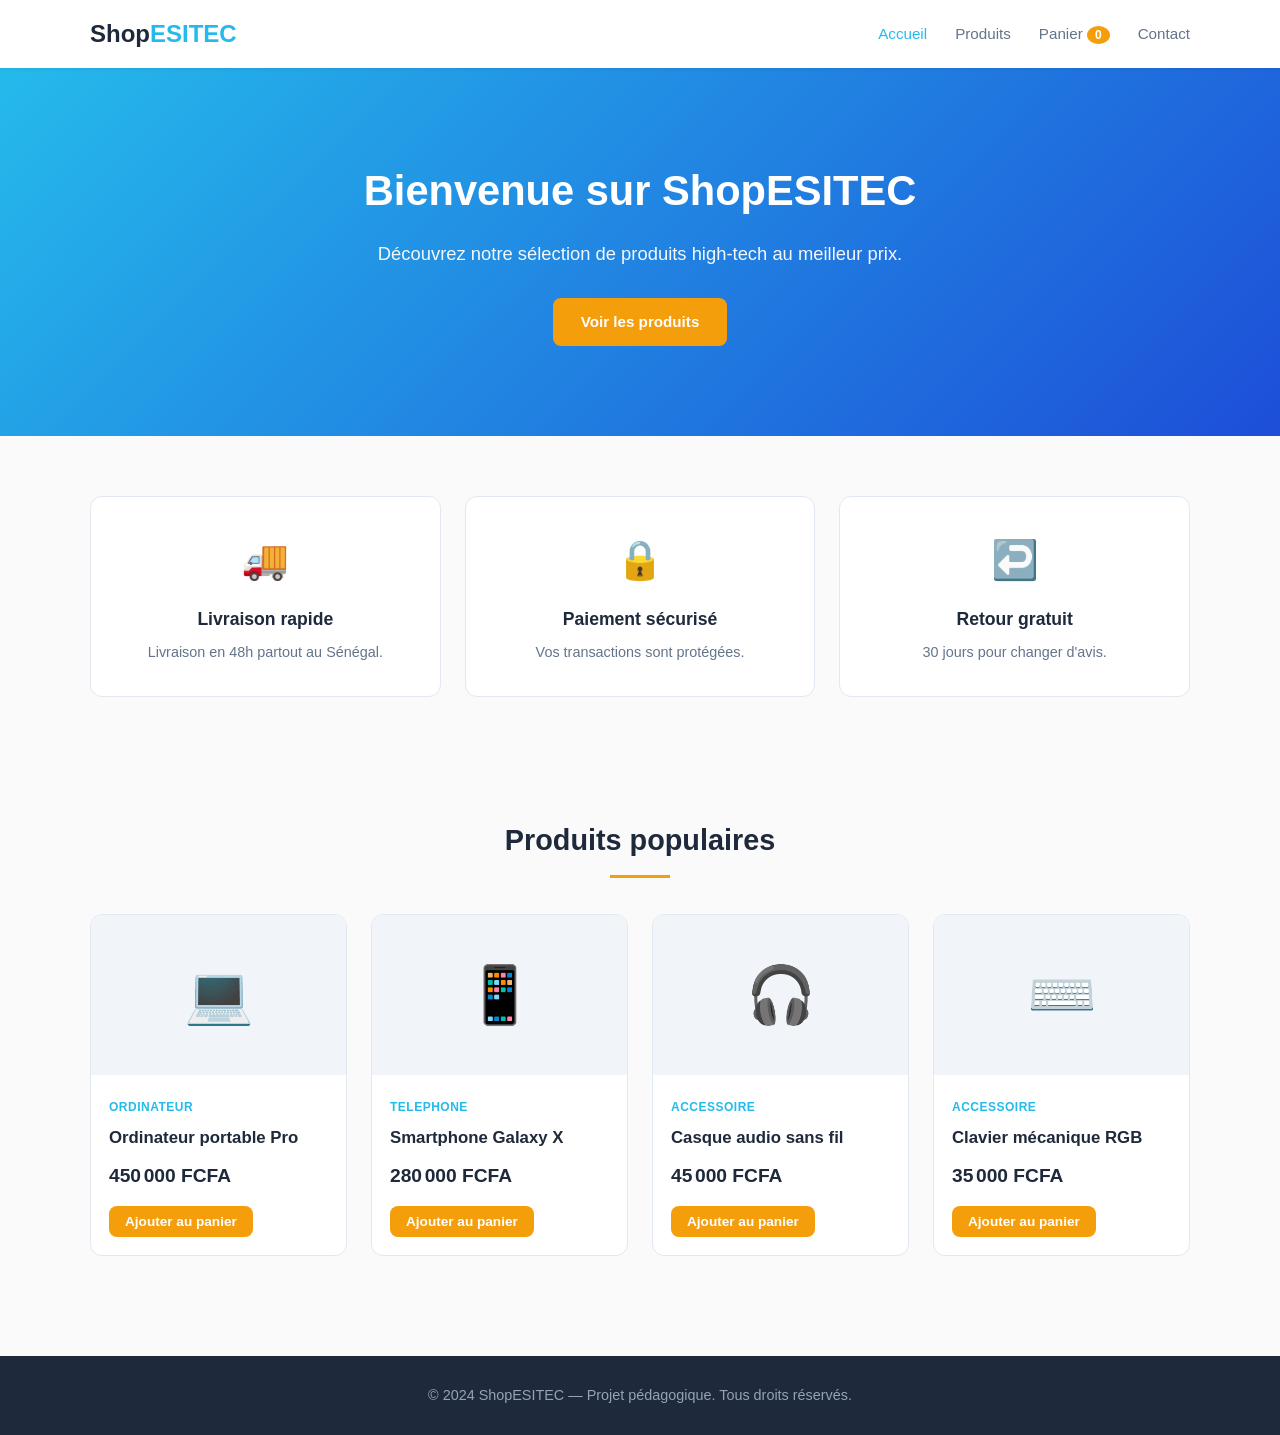
<file: shop-esitec/index.html>
<!DOCTYPE html>
<html lang="fr">
<head>
  <meta charset="UTF-8" />
  <meta name="viewport" content="width=device-width, initial-scale=1.0" />
  <title>ShopESITEC — Boutique en ligne</title>
  <link rel="stylesheet" href="css/style.css" />
  <link rel="stylesheet" href="css/responsive.css" />
</head>
<body>

  <header class="site-header">
    <div class="container header-content">
      <a href="index.html" class="logo">Shop<span>ESITEC</span></a>
      <nav class="main-nav">
        <ul>
          <li><a href="index.html" class="active">Accueil</a></li>
          <li><a href="products.html">Produits</a></li>
          <li><a href="cart.html">Panier <span id="cart-count" class="cart-badge">0</span></a></li>
          <li><a href="contact.html">Contact</a></li>
        </ul>
      </nav>
    </div>
  </header>

  <section class="hero">
    <div class="container">
      <h1>Bienvenue sur ShopESITEC</h1>
      <p>Découvrez notre sélection de produits high-tech au meilleur prix.</p>
      <a href="products.html" class="btn btn-primary">Voir les produits</a>
    </div>
  </section>

  <section class="features container">
    <div class="feature-card">
      <div class="feature-icon">🚚</div>
      <h3>Livraison rapide</h3>
      <p>Livraison en 48h partout au Sénégal.</p>
    </div>
    <div class="feature-card">
      <div class="feature-icon">🔒</div>
      <h3>Paiement sécurisé</h3>
      <p>Vos transactions sont protégées.</p>
    </div>
    <div class="feature-card">
      <div class="feature-icon">↩️</div>
      <h3>Retour gratuit</h3>
      <p>30 jours pour changer d'avis.</p>
    </div>
  </section>

  <section class="featured container">
    <h2 class="section-title">Produits populaires</h2>
    <div id="featured-products" class="product-grid">
      <!-- Rempli dynamiquement par js/products.js -->
    </div>
  </section>

  <footer class="site-footer">
    <div class="container">
      <p>&copy; 2024 ShopESITEC — Projet pédagogique. Tous droits réservés.</p>
    </div>
  </footer>

  <script src="js/products.js"></script>
  <script src="js/cart.js"></script>
  <script src="js/main.js"></script>
</body>
</html>
</file>
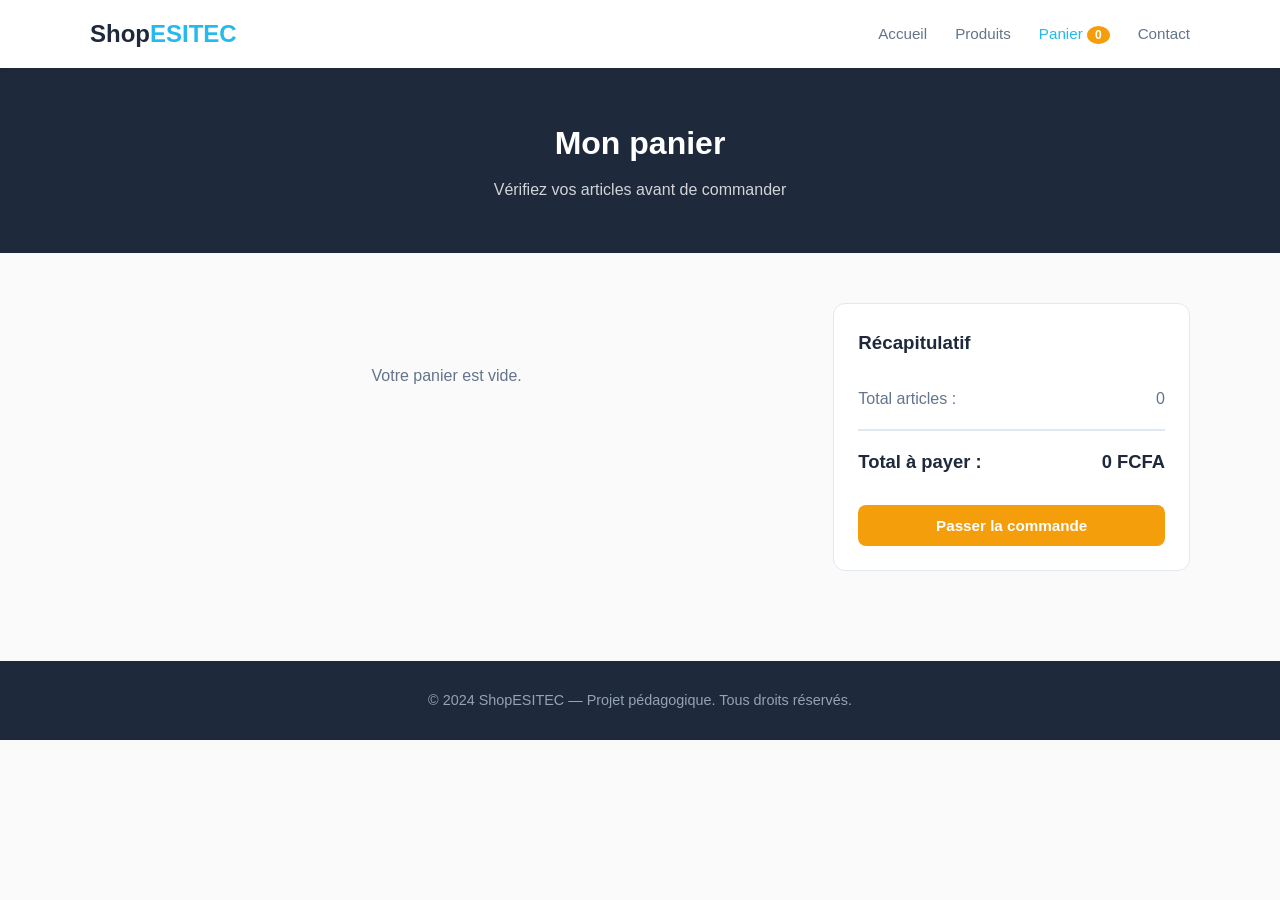
<file: shop-esitec/cart.html>
<!DOCTYPE html>
<html lang="fr">
<head>
  <meta charset="UTF-8" />
  <meta name="viewport" content="width=device-width, initial-scale=1.0" />
  <title>ShopESITEC — Mon panier</title>
  <link rel="stylesheet" href="css/style.css" />
  <link rel="stylesheet" href="css/responsive.css" />
</head>
<body>

  <header class="site-header">
    <div class="container header-content">
      <a href="index.html" class="logo">Shop<span>ESITEC</span></a>
      <nav class="main-nav">
        <ul>
          <li><a href="index.html">Accueil</a></li>
          <li><a href="products.html">Produits</a></li>
          <li><a href="cart.html" class="active">Panier <span id="cart-count" class="cart-badge">0</span></a></li>
          <li><a href="contact.html">Contact</a></li>
        </ul>
      </nav>
    </div>
  </header>

  <section class="page-banner">
    <div class="container">
      <h1>Mon panier</h1>
      <p>Vérifiez vos articles avant de commander</p>
    </div>
  </section>

  <section class="container cart-section">
    <div id="cart-items" class="cart-items">
      <!-- Rempli dynamiquement par js/cart.js -->
    </div>
    <div class="cart-summary">
      <h3>Récapitulatif</h3>
      <div class="summary-line">
        <span>Total articles :</span>
        <span id="cart-total-items">0</span>
      </div>
      <div class="summary-line total">
        <span>Total à payer :</span>
        <span id="cart-total-price">0 FCFA</span>
      </div>
      <button id="checkout-btn" class="btn btn-primary">Passer la commande</button>
    </div>
  </section>

  <footer class="site-footer">
    <div class="container">
      <p>&copy; 2024 ShopESITEC — Projet pédagogique. Tous droits réservés.</p>
    </div>
  </footer>

  <script src="js/products.js"></script>
  <script src="js/cart.js"></script>
  <script src="js/main.js"></script>
</body>
</html>
</file>
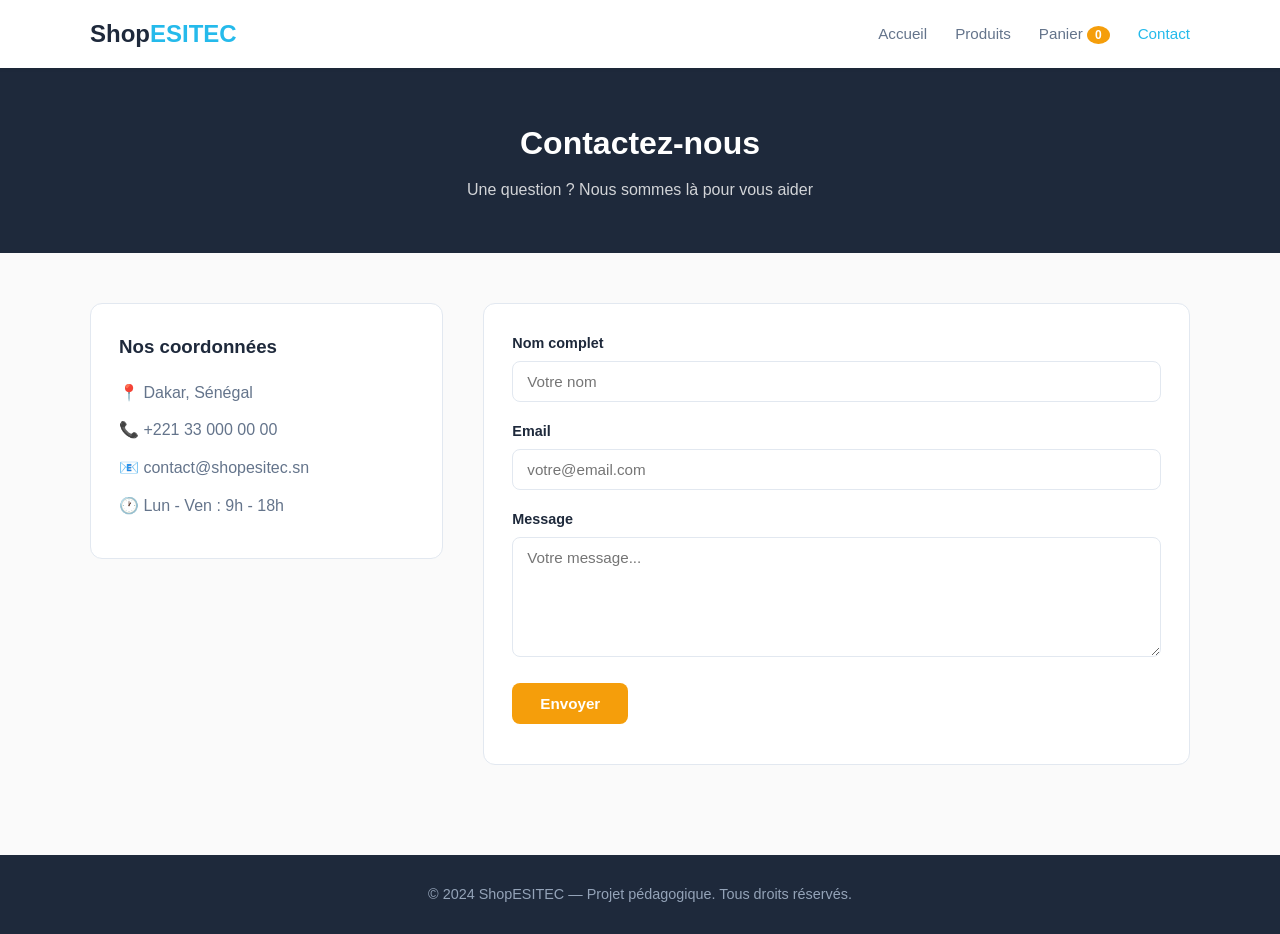
<file: shop-esitec/contact.html>
<!DOCTYPE html>
<html lang="fr">
<head>
  <meta charset="UTF-8" />
  <meta name="viewport" content="width=device-width, initial-scale=1.0" />
  <title>ShopESITEC — Contact</title>
  <link rel="stylesheet" href="css/style.css" />
  <link rel="stylesheet" href="css/responsive.css" />
</head>
<body>

  <header class="site-header">
    <div class="container header-content">
      <a href="index.html" class="logo">Shop<span>ESITEC</span></a>
      <nav class="main-nav">
        <ul>
          <li><a href="index.html">Accueil</a></li>
          <li><a href="products.html">Produits</a></li>
          <li><a href="cart.html">Panier <span id="cart-count" class="cart-badge">0</span></a></li>
          <li><a href="contact.html" class="active">Contact</a></li>
        </ul>
      </nav>
    </div>
  </header>

  <section class="page-banner">
    <div class="container">
      <h1>Contactez-nous</h1>
      <p>Une question ? Nous sommes là pour vous aider</p>
    </div>
  </section>

  <section class="container contact-section">
    <div class="contact-info">
      <h3>Nos coordonnées</h3>
      <p>📍 Dakar, Sénégal</p>
      <p>📞 +221 33 000 00 00</p>
      <p>📧 contact@shopesitec.sn</p>
      <p>🕐 Lun - Ven : 9h - 18h</p>
    </div>
    <form class="contact-form" id="contact-form">
      <div class="form-group">
        <label for="name">Nom complet</label>
        <input type="text" id="name" name="name" placeholder="Votre nom" />
      </div>
      <div class="form-group">
        <label for="email">Email</label>
        <input type="email" id="email" name="email" placeholder="votre@email.com" />
      </div>
      <div class="form-group">
        <label for="message">Message</label>
        <textarea id="message" name="message" placeholder="Votre message..."></textarea>
      </div>
      <button type="submit" class="btn btn-primary">Envoyer</button>
      <p id="form-feedback" class="form-feedback"></p>
    </form>
  </section>

  <footer class="site-footer">
    <div class="container">
      <p>&copy; 2024 ShopESITEC — Projet pédagogique. Tous droits réservés.</p>
    </div>
  </footer>

  <script src="js/products.js"></script>
  <script src="js/cart.js"></script>
  <script src="js/main.js"></script>
</body>
</html>
</file>
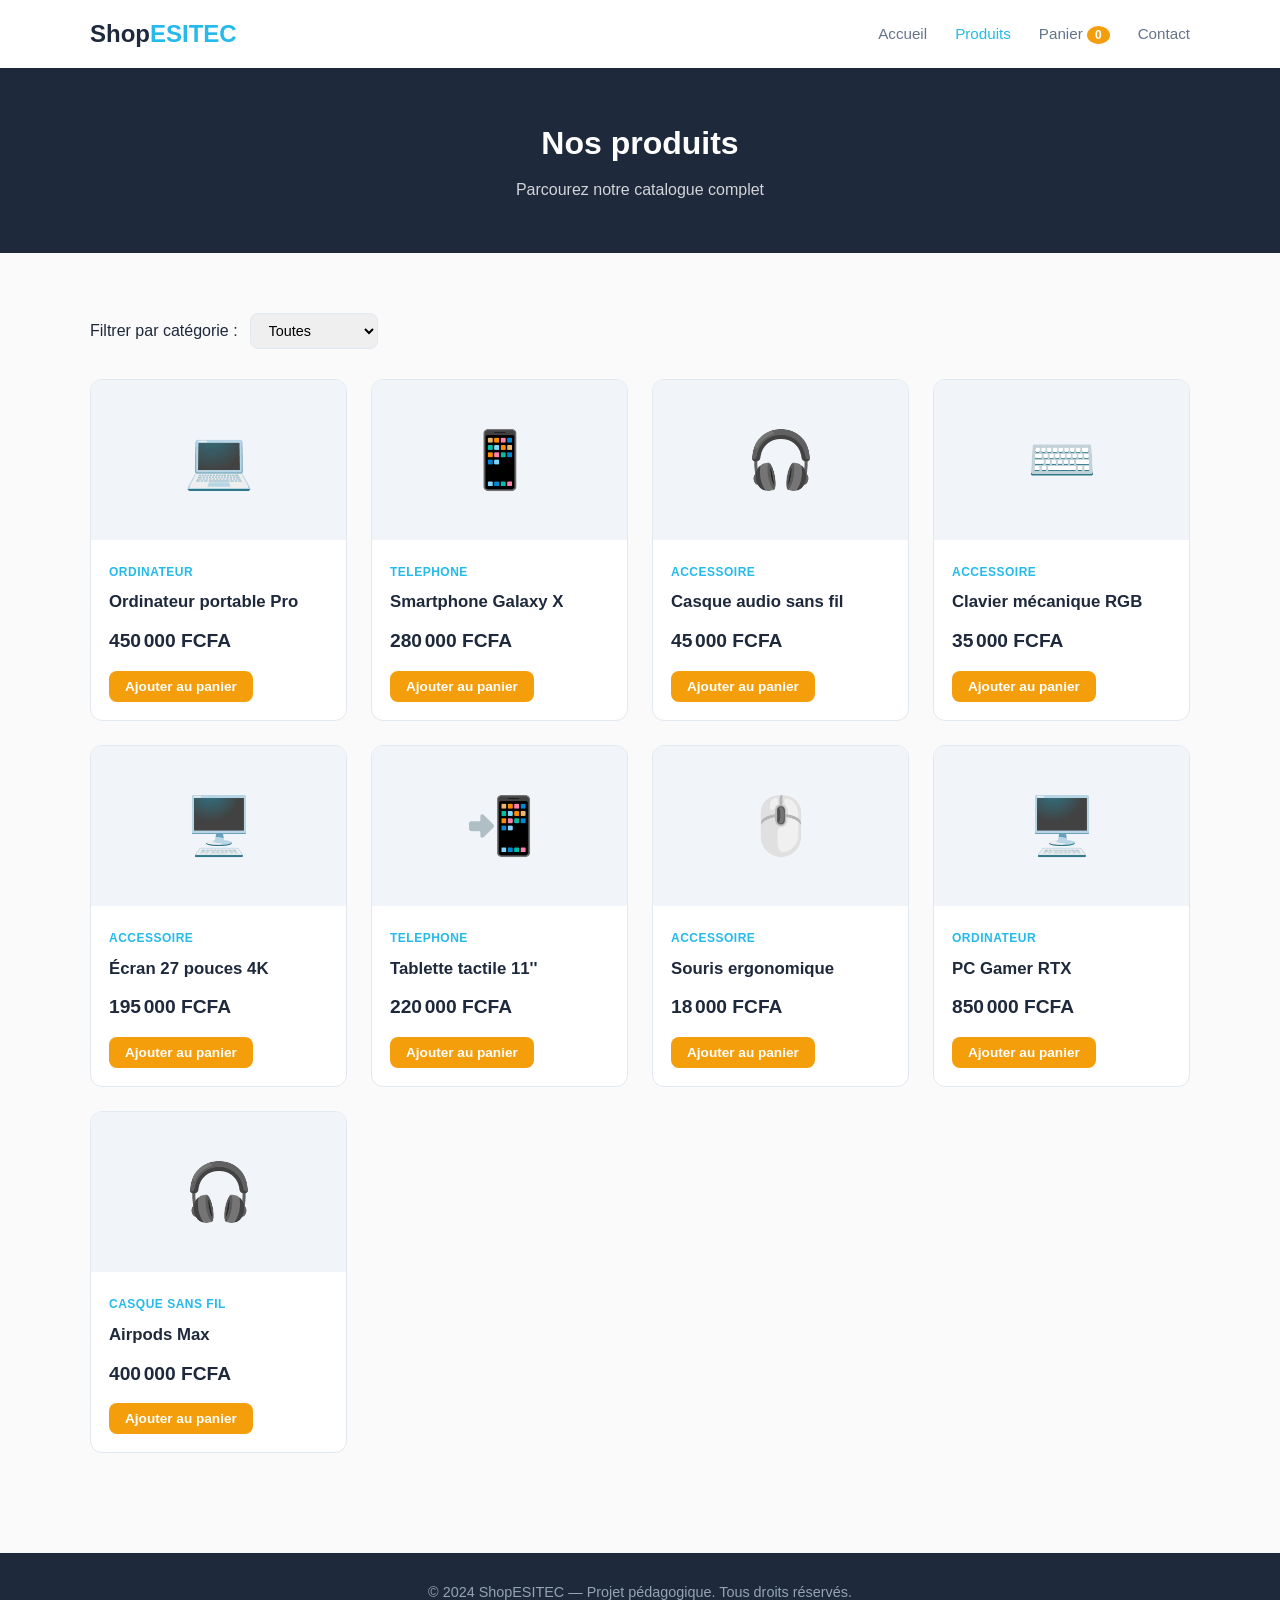
<file: shop-esitec/products.html>
<!DOCTYPE html>
<html lang="fr">
<head>
  <meta charset="UTF-8" />
  <meta name="viewport" content="width=device-width, initial-scale=1.0" />
  <title>ShopESITEC — Nos produits</title>
  <link rel="stylesheet" href="css/style.css" />
  <link rel="stylesheet" href="css/responsive.css" />
</head>
<body>

  <header class="site-header">
    <div class="container header-content">
      <a href="index.html" class="logo">Shop<span>ESITEC</span></a>
      <nav class="main-nav">
        <ul>
          <li><a href="index.html">Accueil</a></li>
          <li><a href="products.html" class="active">Produits</a></li>
          <li><a href="cart.html">Panier <span id="cart-count" class="cart-badge">0</span></a></li>
          <li><a href="contact.html">Contact</a></li>
        </ul>
      </nav>
    </div>
  </header>

  <section class="page-banner">
    <div class="container">
      <h1>Nos produits</h1>
      <p>Parcourez notre catalogue complet</p>
    </div>
  </section>

  <section class="container catalog">
    <div class="catalog-toolbar">
      <label for="category-filter">Filtrer par catégorie :</label>
      <select id="category-filter">
        <option value="all">Toutes</option>
        <option value="ordinateur">Ordinateurs</option>
        <option value="telephone">Téléphones</option>
        <option value="accessoire">Accessoires</option>
      </select>
    </div>
    <div id="all-products" class="product-grid">
      <!-- Rempli dynamiquement par js/products.js -->
    </div>
  </section>

  <footer class="site-footer">
    <div class="container">
      <p>&copy; 2024 ShopESITEC — Projet pédagogique. Tous droits réservés.</p>
    </div>
  </footer>

  <script src="js/products.js"></script>
  <script src="js/cart.js"></script>
  <script src="js/main.js"></script>
</body>
</html>
</file>
<file: shop-esitec/css/style.css>
/* =================================================
   ShopESITEC — Feuille de style principale
   ================================================= */

:root {
  --primary: #25baeb;
  --primary-dark: #1d4ed8;
  --secondary: #f59e0b;
  --dark: #1e293b;
  --gray: #64748b;
  --light-gray: #f1f5f9;
  --white: #ffffff;
  --success: #16a34a;
  --border: #e2e8f0;
}

* {
  margin: 0;
  padding: 0;
  box-sizing: border-box;
}

body {
  font-family: 'Segoe UI', Tahoma, sans-serif;
  color: var(--dark);
  background-color: #fafafa;
  line-height: 1.6;
}

.container {
  max-width: 1140px;
  margin: 0 auto;
  padding: 0 20px;
}

/* ---- Header ---- */
.site-header {
  background-color: var(--white);
  box-shadow: 0 1px 4px rgba(0, 0, 0, 0.08);
  position: sticky;
  top: 0;
  z-index: 100;
}

.header-content {
  display: flex;
  justify-content: space-between;
  align-items: center;
  height: 68px;
}

.logo {
  font-size: 1.5rem;
  font-weight: 700;
  color: var(--dark);
  text-decoration: none;
}

.logo span {
  color: var(--primary);
}

.main-nav ul {
  display: flex;
  list-style: none;
  gap: 28px;
}

.main-nav a {
  color: var(--gray);
  text-decoration: none;
  font-size: 0.95rem;
  font-weight: 500;
  transition: color 0.2s;
}

.main-nav a:hover,
.main-nav a.active {
  color: var(--primary);
}

.cart-badge {
  background-color: var(--secondary);
  color: var(--white);
  border-radius: 50%;
  padding: 2px 8px;
  font-size: 0.75rem;
  font-weight: 700;
}

/* ---- Hero ---- */
.hero {
  background: linear-gradient(135deg, var(--primary) 0%, var(--primary-dark) 100%);
  color: var(--white);
  text-align: center;
  padding: 90px 0;
}

.hero h1 {
  font-size: 2.6rem;
  margin-bottom: 14px;
}

.hero p {
  font-size: 1.15rem;
  margin-bottom: 30px;
  opacity: 0.95;
}

/* ---- Buttons ---- */
.btn {
  display: inline-block;
  padding: 12px 28px;
  border-radius: 8px;
  text-decoration: none;
  font-weight: 600;
  font-size: 0.95rem;
  cursor: pointer;
  border: none;
  transition: all 0.2s;
}

.btn-primary {
  background-color: var(--secondary);
  color: var(--white);
}

.btn-primary:hover {
  background-color: #d97706;
}

.btn-small {
  padding: 8px 16px;
  font-size: 0.85rem;
}

/* ---- Features ---- */
.features {
  display: flex;
  gap: 24px;
  padding: 60px 20px;
  flex-wrap: wrap;
}

.feature-card {
  flex: 1;
  min-width: 240px;
  background: var(--white);
  border: 1px solid var(--border);
  border-radius: 12px;
  padding: 32px 24px;
  text-align: center;
}

.feature-icon {
  font-size: 2.4rem;
  margin-bottom: 14px;
}

.feature-card h3 {
  color: var(--dark);
  margin-bottom: 8px;
  font-size: 1.1rem;
}

.feature-card p {
  color: var(--gray);
  font-size: 0.9rem;
}

/* ---- Section title ---- */
.section-title {
  text-align: center;
  font-size: 1.8rem;
  color: var(--dark);
  margin-bottom: 36px;
  position: relative;
}

.section-title::after {
  content: '';
  display: block;
  width: 60px;
  height: 3px;
  background-color: var(--secondary);
  margin: 12px auto 0;
}

/* ---- Page banner ---- */
.page-banner {
  background-color: var(--dark);
  color: var(--white);
  text-align: center;
  padding: 50px 0;
}

.page-banner h1 {
  font-size: 2rem;
  margin-bottom: 8px;
}

.page-banner p {
  opacity: 0.8;
}

/* ---- Product grid ---- */
.featured,
.catalog {
  padding: 60px 20px;
}

.product-grid {
  display: grid;
  grid-template-columns: repeat(4, 1fr);
  gap: 24px;
}

.product-card {
  background: var(--white);
  border: 1px solid var(--border);
  border-radius: 12px;
  overflow: hidden;
  transition: transform 0.2s, box-shadow 0.2s;
}

.product-card:hover {
  transform: translateY(-4px);
  box-shadow: 0 8px 20px rgba(0, 0, 0, 0.1);
}

.product-image {
  height: 160px;
  background-color: var(--light-gray);
  display: flex;
  align-items: center;
  justify-content: center;
  font-size: 3.5rem;
}

.product-info {
  padding: 18px;
}

.product-category {
  font-size: 0.75rem;
  color: var(--primary);
  text-transform: uppercase;
  font-weight: 600;
  letter-spacing: 0.5px;
}

.product-name {
  font-size: 1.05rem;
  color: var(--dark);
  margin: 6px 0 10px;
}

.product-price {
  font-size: 1.2rem;
  font-weight: 700;
  color: var(--dark);
  margin-bottom: 14px;
}

/* ---- Catalog toolbar ---- */
.catalog-toolbar {
  display: flex;
  align-items: center;
  gap: 12px;
  margin-bottom: 30px;
}

.catalog-toolbar select {
  padding: 8px 14px;
  border: 1px solid var(--border);
  border-radius: 8px;
  font-size: 0.9rem;
  cursor: pointer;
}

/* ---- Cart ---- */
.cart-section {
  padding: 50px 20px;
  display: grid;
  grid-template-columns: 2fr 1fr;
  gap: 30px;
}

.cart-items {
  display: flex;
  flex-direction: column;
  gap: 16px;
}

.cart-item {
  display: flex;
  align-items: center;
  gap: 16px;
  background: var(--white);
  border: 1px solid var(--border);
  border-radius: 10px;
  padding: 16px;
}

.cart-item-icon {
  font-size: 2.2rem;
  width: 60px;
  text-align: center;
}

.cart-item-details {
  flex: 1;
}

.cart-item-details h4 {
  color: var(--dark);
  margin-bottom: 4px;
}

.cart-item-details p {
  color: var(--gray);
  font-size: 0.9rem;
}

.cart-item-actions {
  display: flex;
  align-items: center;
  gap: 10px;
}

.qty-btn {
  width: 28px;
  height: 28px;
  border: 1px solid var(--border);
  background: var(--light-gray);
  border-radius: 6px;
  cursor: pointer;
  font-weight: 700;
  color: var(--dark);
}

.remove-btn {
  background: none;
  border: none;
  color: #dc2626;
  cursor: pointer;
  font-size: 0.85rem;
  text-decoration: underline;
}

.cart-summary {
  background: var(--white);
  border: 1px solid var(--border);
  border-radius: 12px;
  padding: 24px;
  height: fit-content;
}

.cart-summary h3 {
  margin-bottom: 18px;
  color: var(--dark);
}

.summary-line {
  display: flex;
  justify-content: space-between;
  padding: 10px 0;
  color: var(--gray);
}

.summary-line.total {
  border-top: 2px solid var(--border);
  margin-top: 8px;
  padding-top: 16px;
  font-size: 1.15rem;
  font-weight: 700;
  color: var(--dark);
}

.cart-summary .btn {
  width: 100%;
  margin-top: 18px;
  text-align: center;
}

.empty-cart {
  text-align: center;
  padding: 60px 20px;
  color: var(--gray);
}

/* ---- Contact ---- */
.contact-section {
  padding: 50px 20px;
  display: grid;
  grid-template-columns: 1fr 2fr;
  gap: 40px;
}

.contact-info {
  background: var(--white);
  border: 1px solid var(--border);
  border-radius: 12px;
  padding: 28px;
  height: fit-content;
}

.contact-info h3 {
  color: var(--dark);
  margin-bottom: 18px;
}

.contact-info p {
  color: var(--gray);
  margin-bottom: 12px;
}

.contact-form {
  background: var(--white);
  border: 1px solid var(--border);
  border-radius: 12px;
  padding: 28px;
}

.form-group {
  margin-bottom: 18px;
}

.form-group label {
  display: block;
  font-weight: 600;
  margin-bottom: 6px;
  color: var(--dark);
  font-size: 0.9rem;
}

.form-group input,
.form-group textarea {
  width: 100%;
  padding: 11px 14px;
  border: 1px solid var(--border);
  border-radius: 8px;
  font-size: 0.95rem;
  font-family: inherit;
}

.form-group textarea {
  height: 120px;
  resize: vertical;
}

.form-feedback {
  margin-top: 12px;
  color: var(--success);
  font-weight: 600;
}

/* ---- Footer ---- */
.site-footer {
  background-color: var(--dark);
  color: #94a3b8;
  text-align: center;
  padding: 28px 0;
  margin-top: 40px;
  font-size: 0.9rem;
}
</file>
<file: shop-esitec/css/responsive.css>
/* =================================================
   ShopESITEC — Styles responsive (mobile/tablette)
   ================================================= */

/* Tablette */
@media (max-width: 992px) {
  .product-grid {
    grid-template-columns: repeat(3, 1fr);
  }

  .cart-section {
    grid-template-columns: 1fr;
  }

  .contact-section {
    grid-template-columns: 1fr;
  }
}

/* Petite tablette */
@media (max-width: 768px) {
  .product-grid {
    grid-template-columns: repeat(2, 1fr);
  }

  .hero h1 {
    font-size: 2rem;
  }

  .features {
    flex-direction: column;
  }

  .header-content {
    flex-direction: column;
    height: auto;
    padding: 12px 0;
    gap: 10px;
  }

  .main-nav ul {
    gap: 18px;
  }
}

/* Mobile */
@media (max-width: 480px) {
  .product-grid {
    grid-template-columns: 1fr;
  }

  .hero {
    padding: 60px 0;
  }

  .hero h1 {
    font-size: 1.7rem;
  }

  .main-nav ul {
    gap: 12px;
    font-size: 0.85rem;
  }

  .section-title {
    font-size: 1.5rem;
  }
}
</file>
